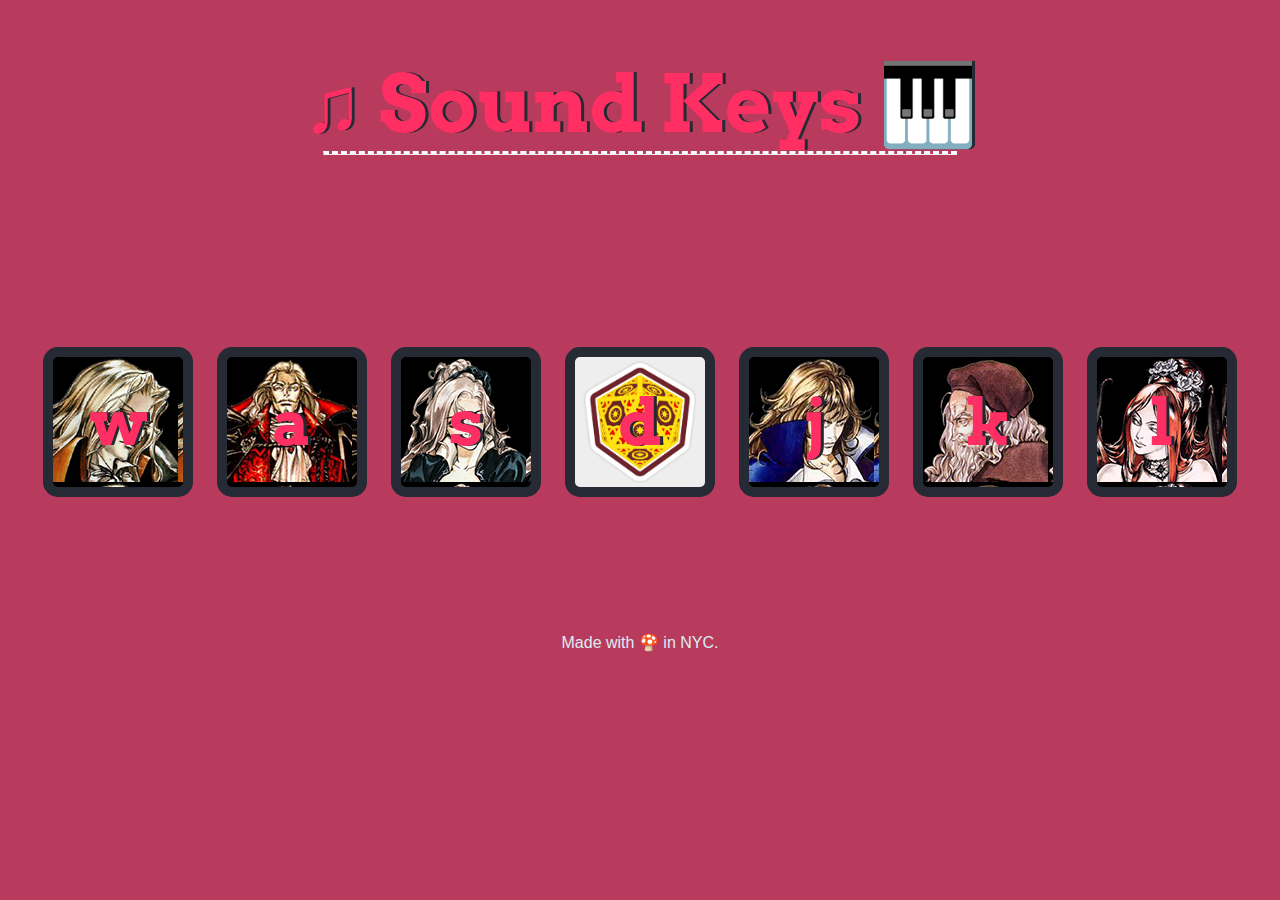
<file: index.html>
<!DOCTYPE html>
<html lang="en" dir="ltr">

<head>
  <meta charset="utf-8">
  <title>Sound Keys</title>
  <link rel="stylesheet" href="styles.css">
  <link href="https://fonts.googleapis.com/css?family=Arvo" rel="stylesheet">
</head>

<body>

  <h1 id="title">♫ Sound Keys 🎹 </h1>
  <hr class="line">
  <div class="set">
    <button class="w sound">w</button>
    <button class="a sound">a</button>
    <button class="s sound">s</button>
    <button class="d sound">d</button>
    <button class="j sound">j</button>
    <button class="k sound">k</button>
    <button class="l sound">l</button>
  </div>


  <footer>
    Made with 🍄 in NYC.
  </footer>
  <script src="index.js"></script>
</body>

</html>
</file>
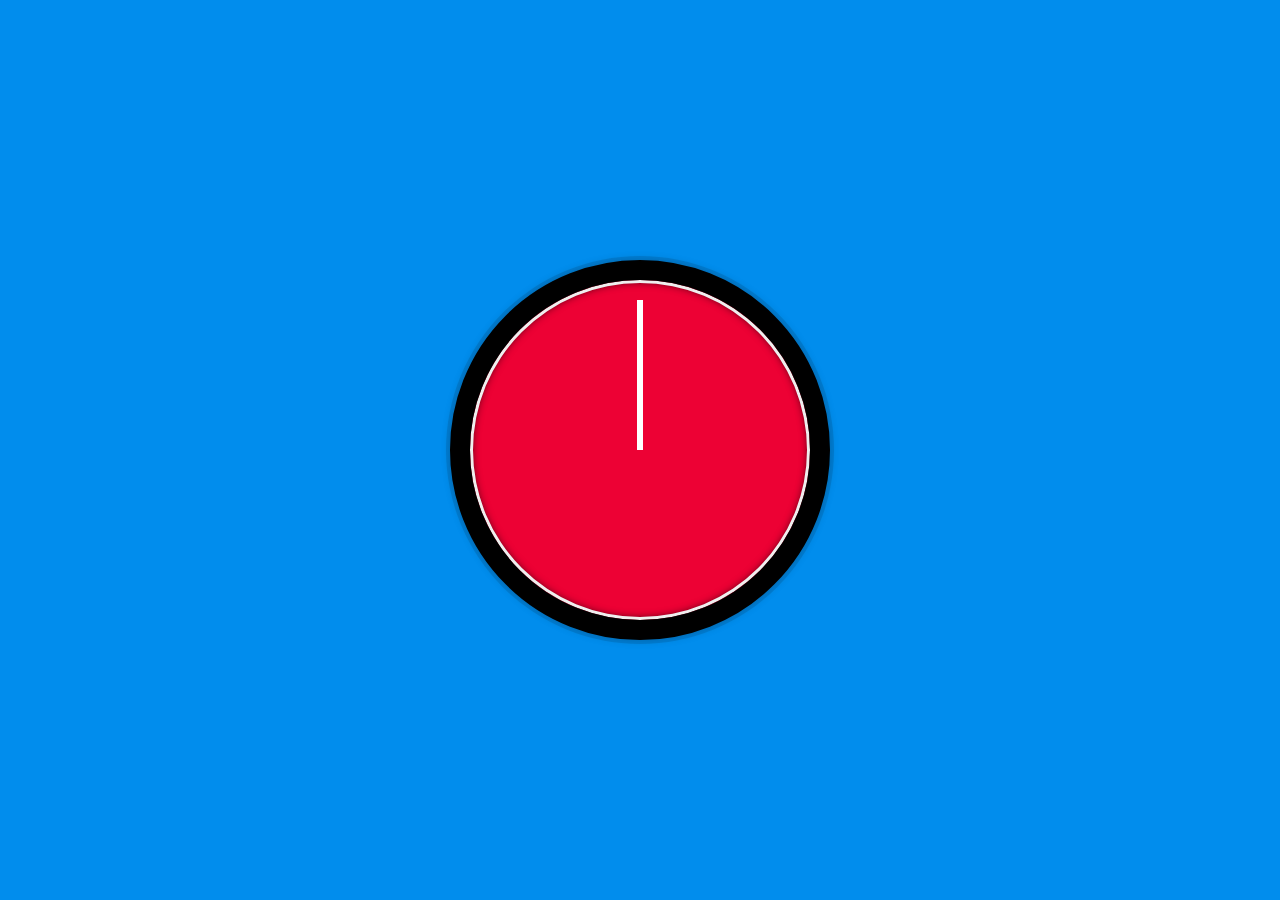
<file: clock/index.html>
<!DOCTYPE html>
<html lang="en">

<head>
    <meta charset="UTF-8">
    <title>Clock</title>
    <link rel="stylesheet" href="style.css">
</head>

<body>


    <div class="clock">
        <div class="clock-face">
            <div class="hand hour-hand"></div>
            <div class="hand min-hand"></div>
            <div class="hand second-hand"></div>
        </div>
    </div>

    <script src="main.js"></script>
</body>

</html>
</file>
<file: styles.css>
body {
  text-align: center;
  background-color: #b83b5e;
}

h1 {
  font-size: 5rem;
  color: #ff2e63;
  font-family: "Arvo", cursive;
  text-shadow: 3px 0 #252a34;

}

footer {
  color: #DBEDF3;
  font-family: sans-serif;
}

.w {
  background-image: url('images/sotn-alucard-02.png');
}

.a {
  background-image: url('images/dracula.png');
}

.s {
  background-image: url('images/maria.png');
}

.d {
  background-image: url('images/coffin.jpg');
  background-size: cover; 
  
}

.j {
  background-image: url('images/BelmontR.png');
}

.k {
  background-image: url('images/master.png');
}

.l {
  background-image: url('images/succubus.png');
}

.set {
  margin: 10% auto;
}

.game-over {
  background-color: red;
  opacity: 0.8;
}

.pressed {
  box-shadow: 0 3px 4px 0 #DBEDF3;
  opacity: 0.5;
}

.red {
  color: red;
}

.sound {
  outline: none;
  border: 10px solid #252a34;
  font-size: 4rem;
  font-family: 'Arvo', cursive;
  line-height: 2;
  font-weight: 900;
  color: #ff2e63;
  text-shadow: 3px 0 #222831;
  border-radius: 15px;
  display: inline-block;
  width: 150px;
  height: 150px;
  text-align: center;
  margin: 10px;
  background-color: #fff;
}

.line {
  border-top: 3px dashed white;
  width: 50%;
  position: relative;
  bottom: 55px;
}
</file>
<file: clock/style.css>
html {
    background: #018DED url(https://images.unsplash.com/photo-1544094552-172c2153499e?ixlib=rb-1.2.1&ixid=eyJhcHBfaWQiOjEyMDd9&auto=format&fit=crop&w=1350&q=80);
    background-size: cover;
    font-family: sans-serif, 'helvetica neue';
    text-align: center;
    font-size: 10px;
}

body {
    margin: 0;
    font-size: 2rem;
    display: flex;
    flex: 1;
    min-height: 100vh;
    align-items: center;
}

.clock {
    width: 30rem;
    height: 30rem;
    border: 20px solid black;
    border-radius: 50%;
    margin: 50px auto;
    position: relative;
    padding: 2rem;
    background: rgb(237, 1, 52);
    box-shadow:
        0 0 0 4px rgba(0, 0, 0, 0.1),
        inset 0 0 0 3px #EFEFEF,
        inset 0 0 10px black,
        0 0 10px rgba(0, 0, 0, 0.2);
}

.clock-face {
    position: relative;
    width: 100%;
    height: 100%;
    transform: translateY(-3px);
    
    /* account for the height of the clock hands */
}

.hand {
    width: 50%;
    height: 6px;
    background: #fff;
    position: absolute;
    top: 50%;
    transform-origin: 100%;
    transform: rotate(90deg);
    transition: all 0.5s;
    transition-timing-function: cubic-bezier(.1, 2.7, 0.58, 1);
}
</file>
